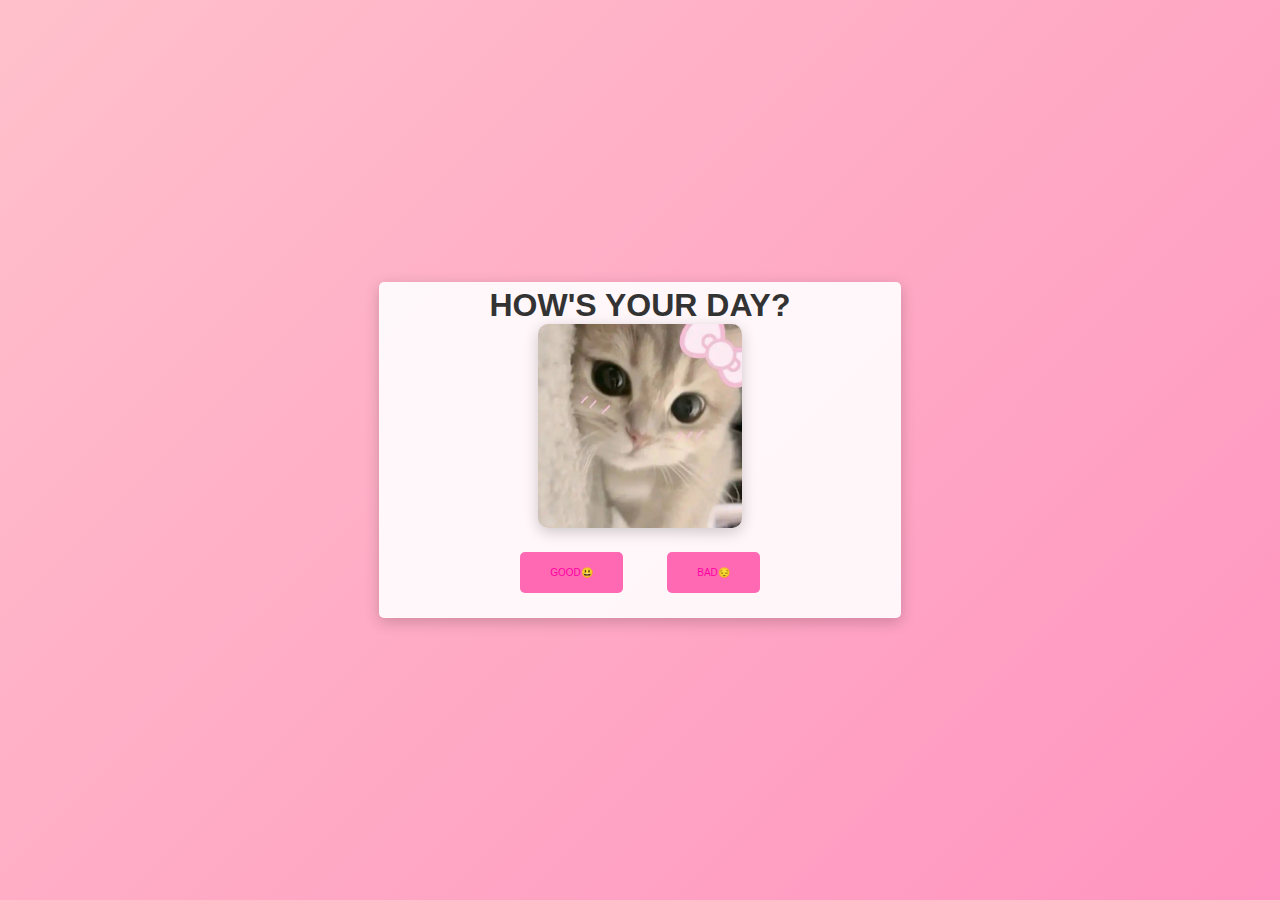
<file: index.html>
<!DOCTYPE html>
<html lang="en">
<head>
    <meta charset="UTF-8">
    <meta name="viewport" content="width=device-width, initial-scale=1.0">
    <title>DS</title>
    <link rel="stylesheet" href="style.css">
</head>
<body>
    <div class="container">
        <h1>HOW'S YOUR DAY?</h1>
        <div class="images">
            <img src="cat.jpeg" alt="cat.jpeg">
        </div>
        <button class="landing-button" onclick="window.location.href='page1.html'">GOOD😃</button>
        <button class="landing-button" onclick="window.location.href='page2.html'">BAD😔</button>
    </div>
</body>
</html>
</file>
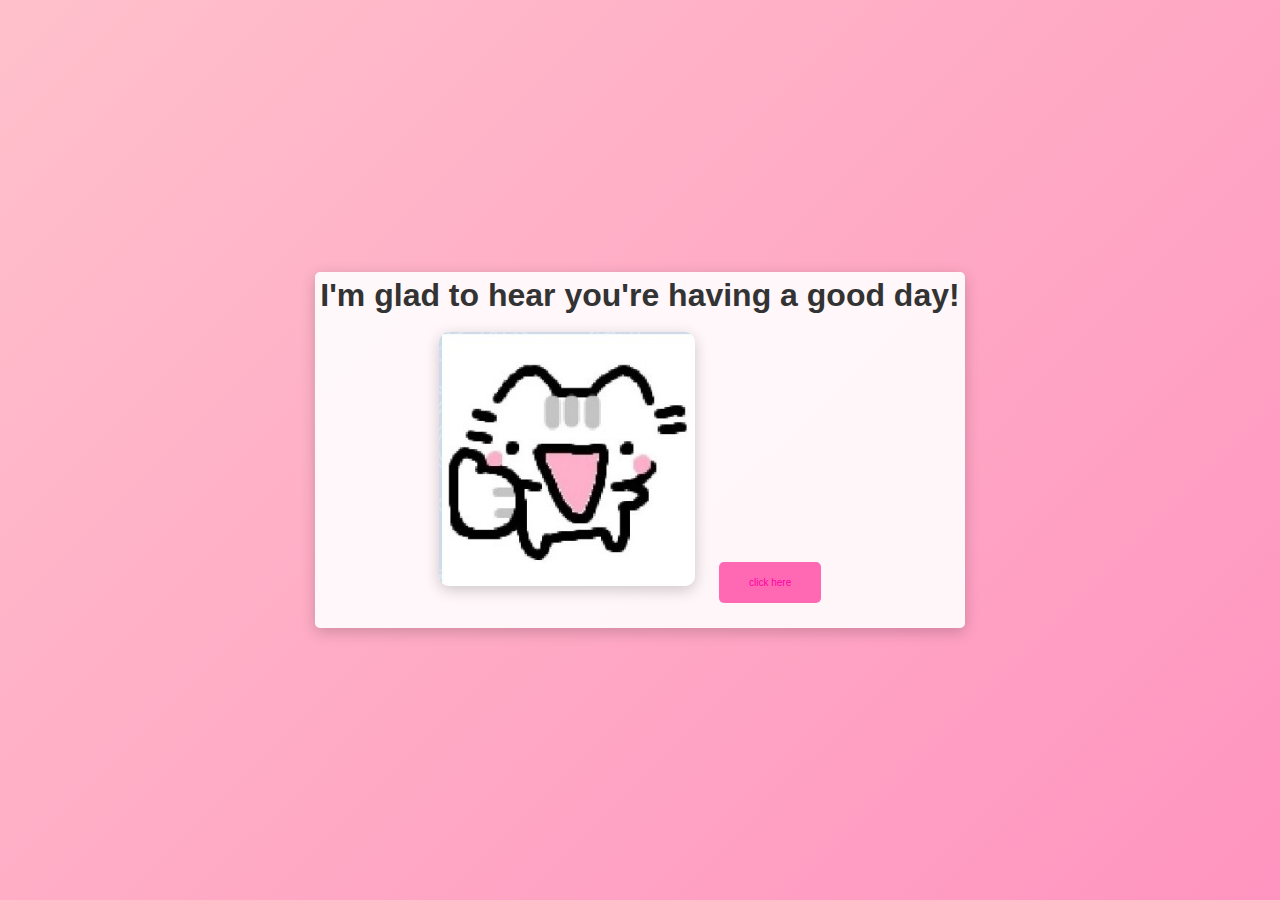
<file: page1.html>
<!DOCTYPE html>
<html lang="en">
<head>
    <meta charset="UTF-8">
    <meta name="viewport" content="width=device-width, initial-scale=1.0">
    <title>DS</title>
    <link rel="stylesheet" href="style.css">
</head>
<body>
    <div class="container">
        <h1>I'm glad to hear you're having a good day!</h1><br>
        <h1></h1>
        <div class="images">
            <img src="car2.jpeg" alt="cat.jpeg">
            <button class="landing-button" onclick="window.location.href='page3.html'">click here</button>
        </div>
</body>
</html>
</file>
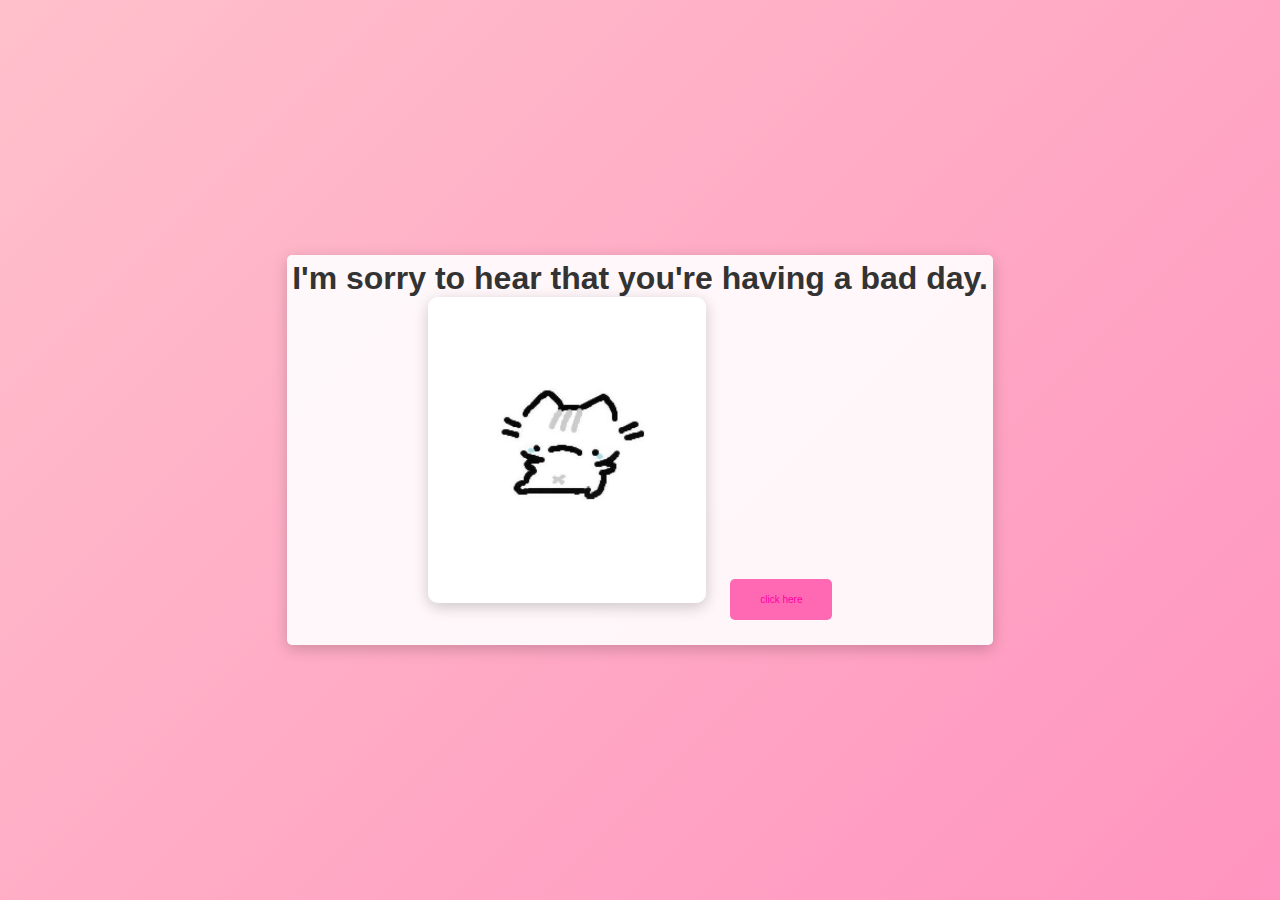
<file: page2.html>
<!DOCTYPE html>
<html lang="en">
<head>
    <meta charset="UTF-8">
    <meta name="viewport" content="width=device-width, initial-scale=1.0">
    <title>DS</title>
    <link rel="stylesheet" href="style.css">
</head>
<body>
    <div class="container">
        <h1>I'm sorry to hear that you're having a bad day.</h1>
        <div class="images">
            <img src="cat3.jpeg" alt="cat.jpeg">
            <button class="landing-button" onclick="window.location.href='page3.html'">click here</button>
        </div>
</body>
</html>
</file>
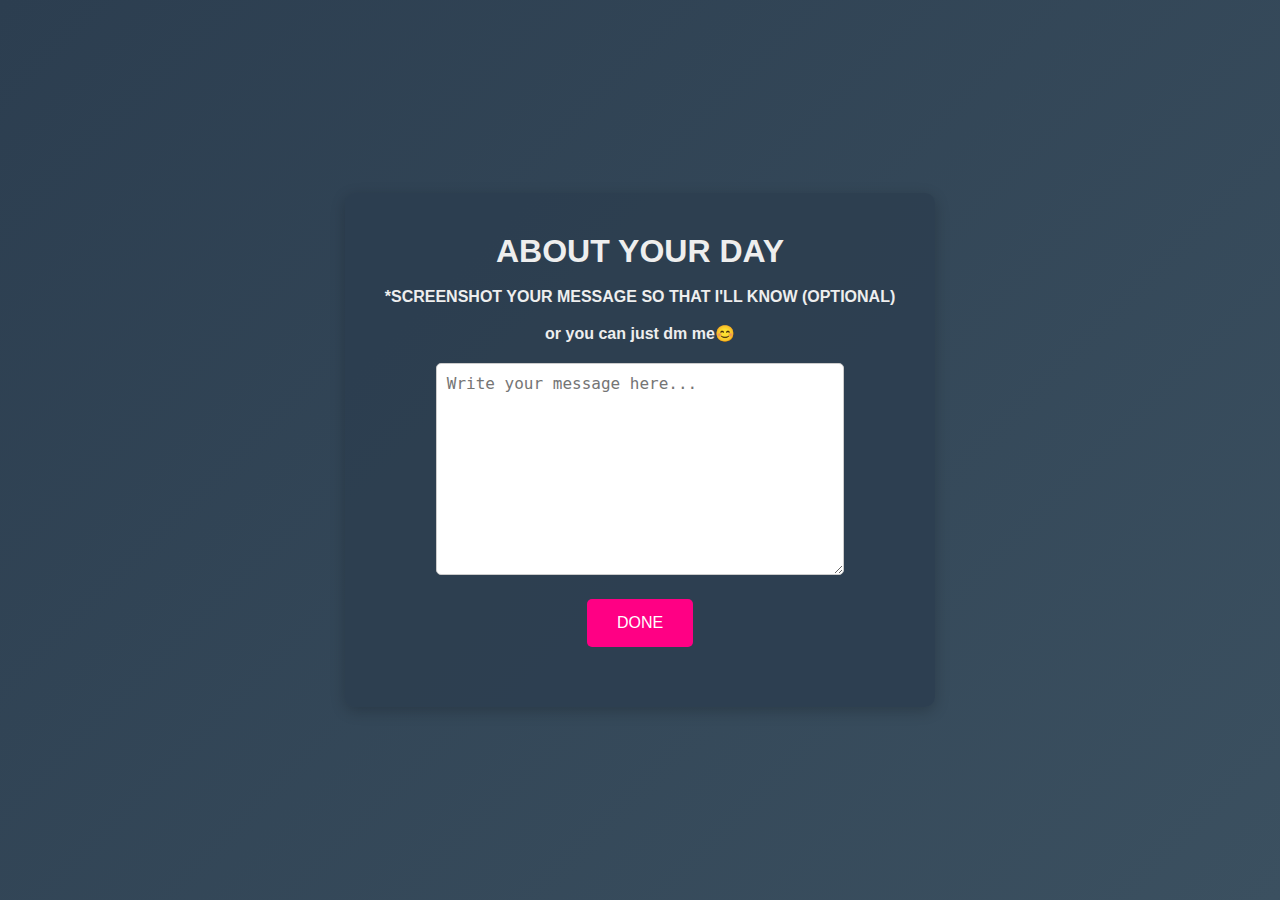
<file: page3.html>
<!DOCTYPE html>
<html lang="en">
<head>
    <meta charset="UTF-8">
    <meta name="viewport" content="width=device-width, initial-scale=1.0">
    <title>WRITE YOUR MESSAGE HERE</title>
    <link rel="stylesheet" href="style3.css">
</head>
<body>
    <div class="container">
        <h1>ABOUT YOUR DAY</h1><br>
        <h4>*SCREENSHOT YOUR MESSAGE SO THAT I'LL KNOW (OPTIONAL)</h4><br>
        <h4>or you can just dm me😊</h4>
        <form action="submit_note.php" method="post" id="messageForm">
            <textarea name="message" rows="10" cols="30" placeholder="Write your message here..." required></textarea>
            <br>
            <button class="landing-button" type="submit">DONE</button>
        </form>
    </div>
    <script>
        document.getElementById("messageForm").onsubmit = function() {
            window.location.href = 'page4.html';
            return false; // Prevent actual form submission
        };
    </script>
</body>
</html>
</file>
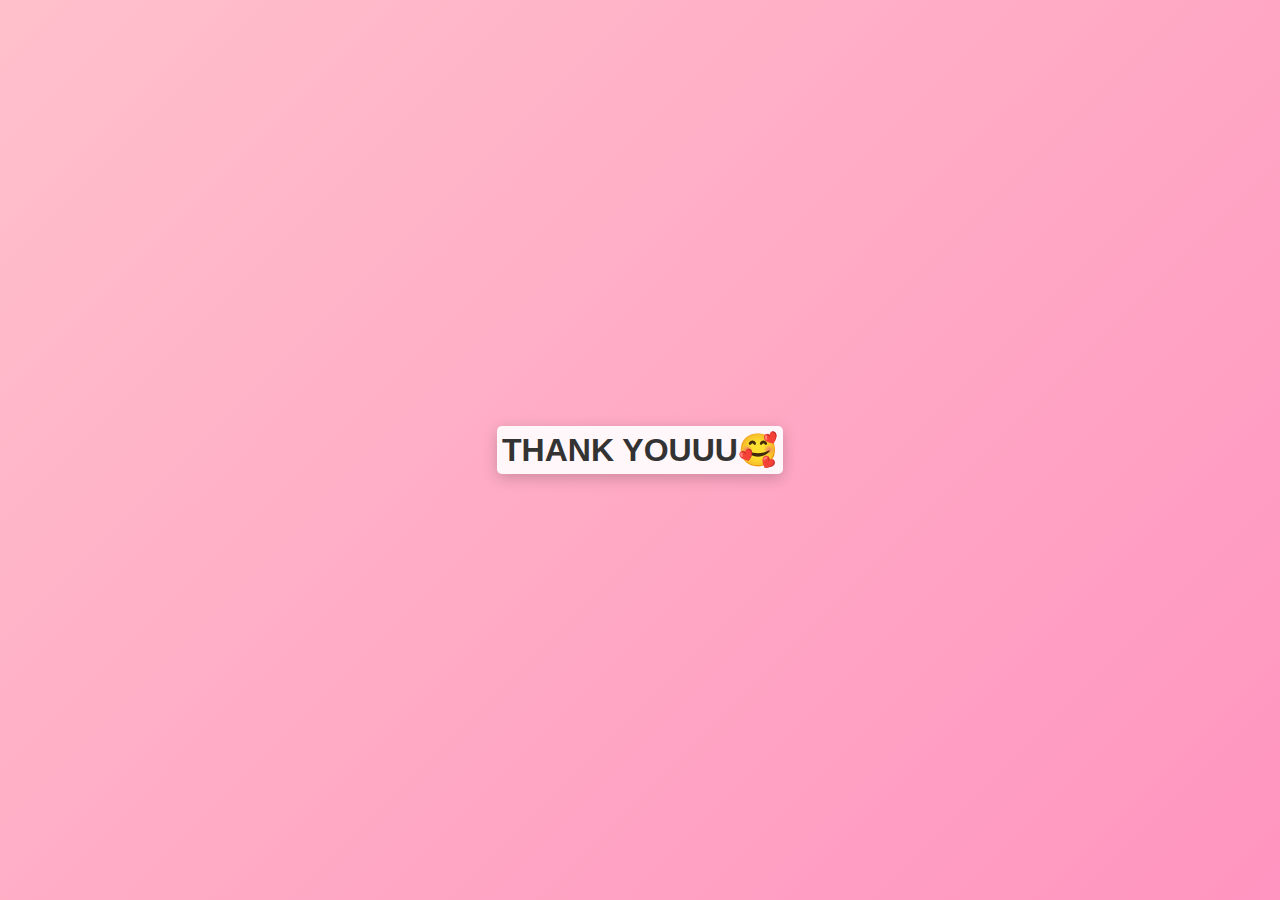
<file: page4.html>
<!DOCTYPE html>
<html lang="en">
<head>
    <meta charset="UTF-8">
    <meta name="viewport" content="width=device-width, initial-scale=1.0">
    <title>THANK YOUUU!</title>
    <link rel="stylesheet" href="style.css">
</head>
<body>
    <div class="container">
        <h1>THANK YOUUU🥰</h1>
    </div>
</body>
</html>
</file>
<file: style.css>
/* Basic reset */
* {
    margin: 0;
    padding: 0;
    box-sizing: border-box;
}

/* Body styling */
body {
    font-family: 'Helvetica Neue', Arial, sans-serif;
    background: linear-gradient(135deg, #ffc0cb, #ff69b4);
    background-size: 200% 200%;
    animation: gradientBackground 10s ease infinite;
    color: #333;
    display: flex;
    justify-content: center;
    align-items: center;
    height: 100vh;
    text-align: center;
}

/* Animation for background */
@keyframes gradientBackground {
    0% { background-position: 0% 50%; }
    50% { background-position: 100% 50%; }
    100% { background-position: 0% 50%; }
}

/* Container styling */
.container {
    background: rgba(255, 255, 255, 0.9);
    padding: 5px;
    border-radius: 5px;
    box-shadow: 0 4px 15px rgba(0, 0, 0, 0.2);
    transition: transform 0.3s ease;
}

.container:hover {
    transform: translateY(-10px);
}

/* Button styling */
button {
    padding: 15px 30px;
    margin: 20px;
    background-color: #ff69b4;
    color: rgb(255, 0, 162);
    border: none;
    border-radius: 5px;
    cursor: pointer;
    font-size: 10px;
    transition: background-color 0.3s ease, transform 0.3s ease;
}

button:hover {
    background-color: #ff1493;
    transform: translateY(-3px);
}

/* Image styling */
img {
    max-width: 40%;
    height: auto;
    border-radius: 10px;
    box-shadow: 0 4px 15px rgba(0, 0, 0, 0.2);
    transition: transform 0.3s ease;
}

img:hover {
    transform: translateY(-5px);
}

/* Media queries for mobile responsiveness */
@media (max-width: 768px) {
    body {
        flex-direction: column;
        height: auto;
        padding: 20px;
    }

    .container {
        width: 50%;
        padding: 20px;
        box-shadow: none;
    }

    button {
        width: 100%;
        font-size: 14px;
    }

    img {
        max-width: 100%;
    }
}
</file>
<file: style3.css>
/* Basic reset */
* {
    margin: 0;
    padding: 0;
    box-sizing: border-box;
}

/* Body styling */
body {
    font-family: 'Helvetica Neue', Arial, sans-serif;
    background: linear-gradient(135deg, #2c3e50, #4a6270);
    background-size: 200% 200%;
    animation: gradientBackground 10s ease infinite;
    color: #eee;
    display: flex;
    justify-content: center;
    align-items: center;
    height: 100vh;
    text-align: center;
}

/* Animation for background */
@keyframes gradientBackground {
    0% { background-position: 0% 50%; }
    50% { background-position: 100% 50%; }
    100% { background-position: 0% 50%; }
}

/* Container styling */
.container {
    background: rgba(44, 62, 80, 0.9);
    padding: 40px;
    border-radius: 10px;
    box-shadow: 0 4px 15px rgba(0, 0, 0, 0.2);
    transition: transform 0.3s ease;
}

.container:hover {
    transform: translateY(-10px);
}

/* Button styling */
button {
    padding: 15px 30px;
    margin: 20px;
    background-color: #ff0084;
    color: white;
    border: none;
    border-radius: 5px;
    cursor: pointer;
    font-size: 16px;
    transition: background-color 0.3s ease, transform 0.3s ease;
}

button:hover {
    background-color: #2980b9;
    transform: translateY(-3px);
}

/* Textarea styling */
textarea {
    width: 80%;
    padding: 10px;
    border-radius: 5px;
    border: 1px solid #ccc;
    font-size: 16px;
    margin-top: 20px;
}

/* Media queries for mobile responsiveness */
@media (max-width: 768px) {
    body {
        flex-direction: column;
        height: auto;
        padding: 20px;
    }

    .container {
        width: 100%;
        padding: 20px;
        box-shadow: none;
    }

    button {
        width: 100%;
        font-size: 14px;
    }

    textarea {
        width: 100%;
    }
}
</file>
